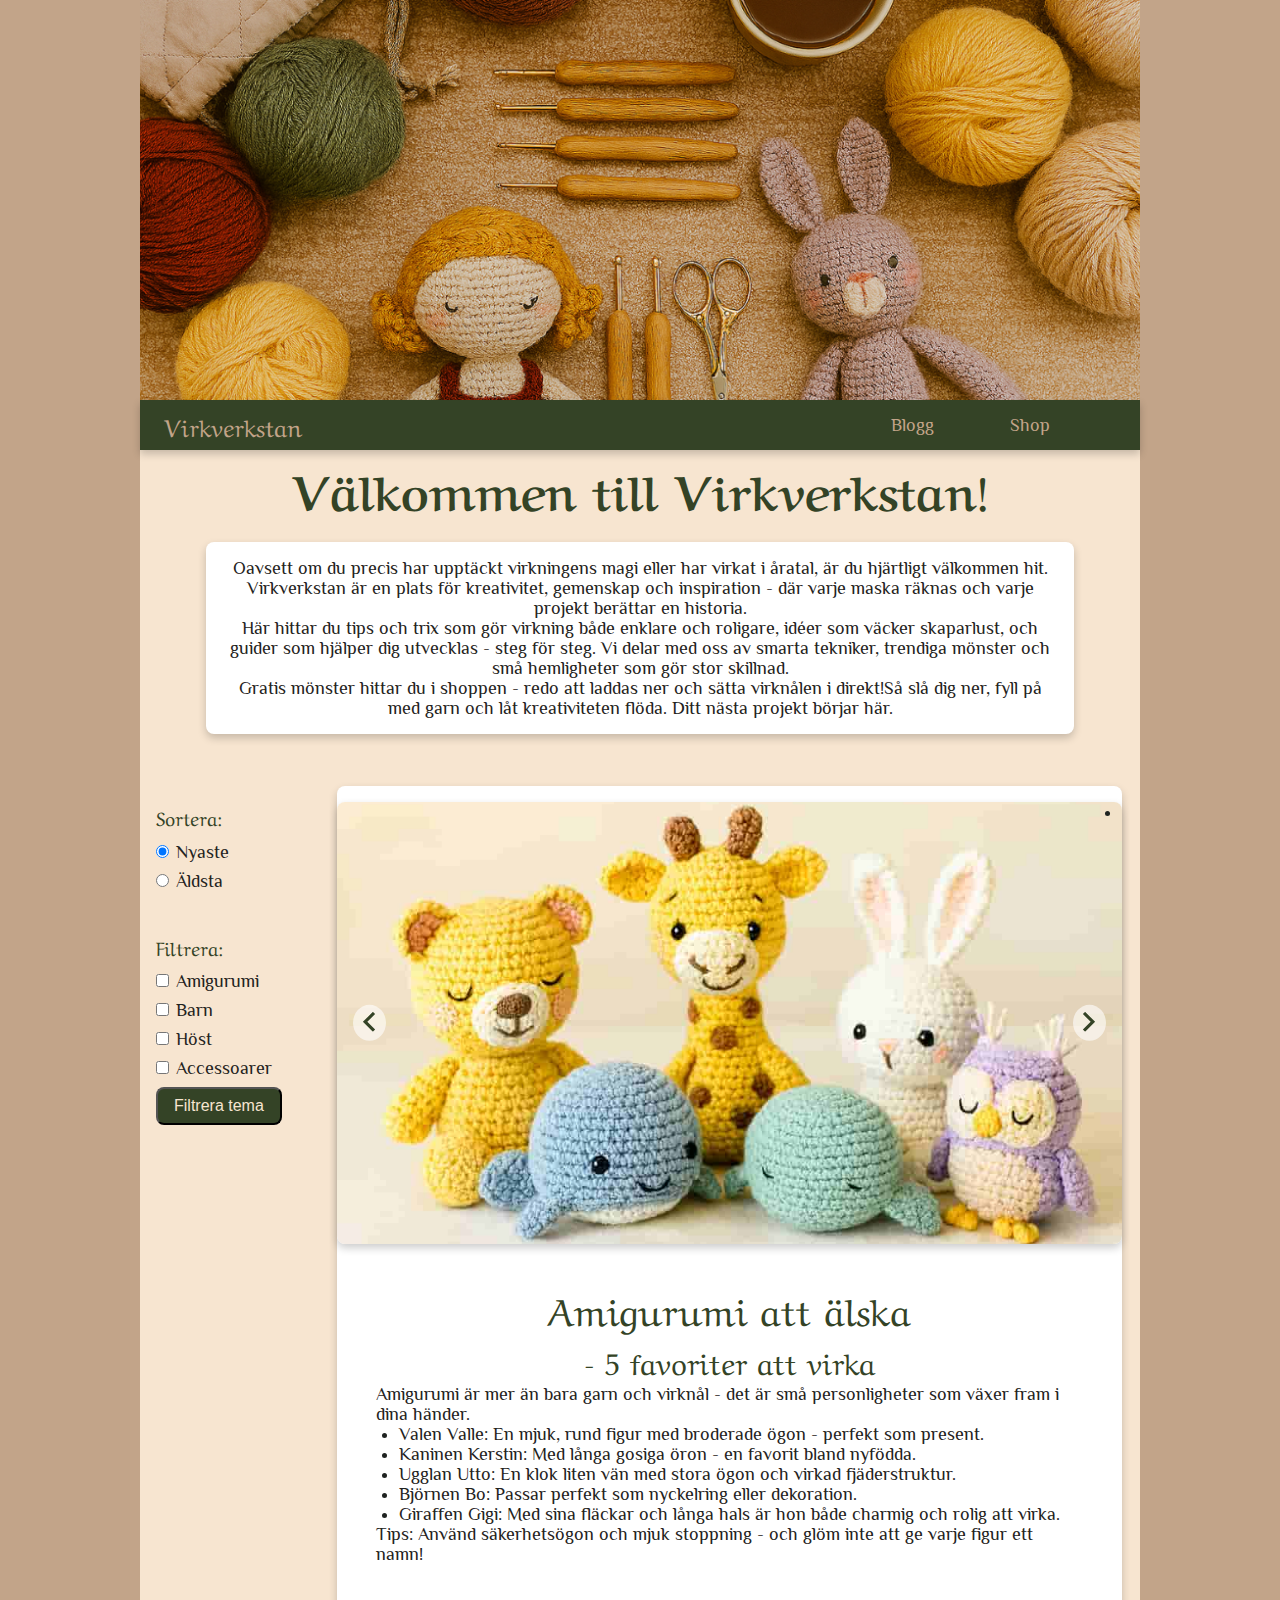
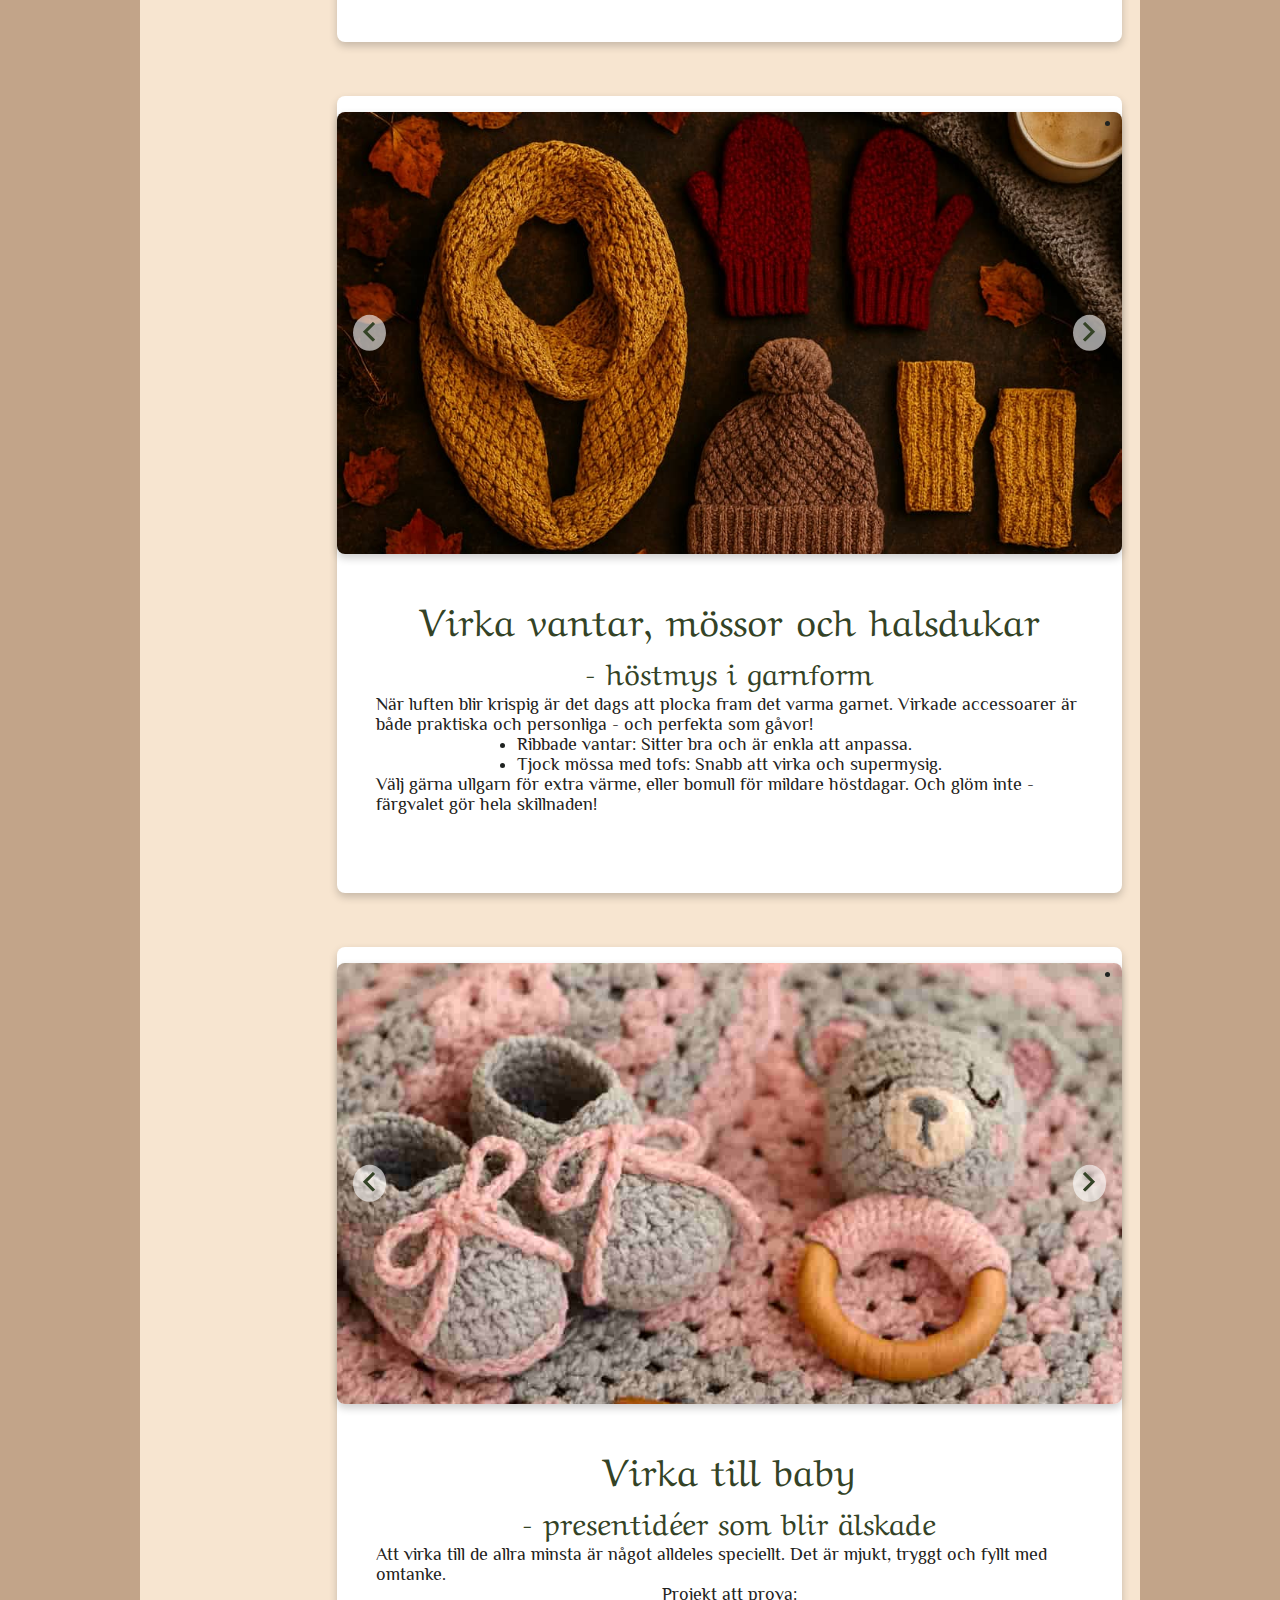
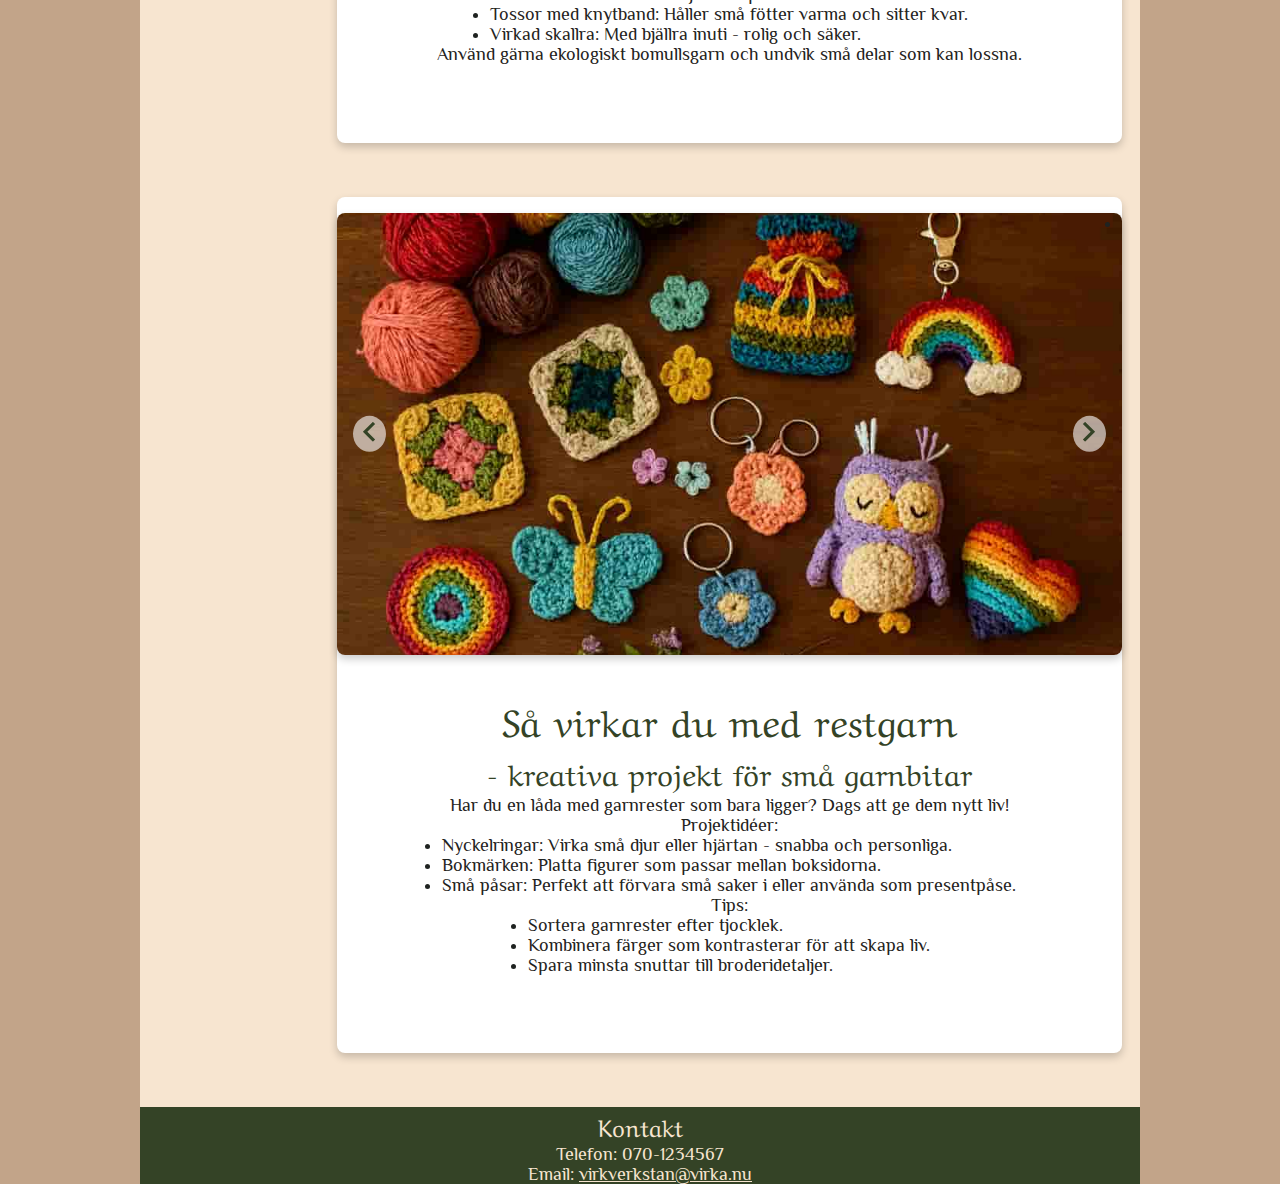
<file: html/index.html>
<!DOCTYPE html>
<html lang="en">
<head>
    <meta charset="UTF-8">
    <meta name="viewport" content="width=device-width, initial-scale=1.0">
        <link rel="stylesheet" href="../css/index.css">
        <link rel="preconnect" href="https://fonts.googleapis.com">
<link rel="preconnect" href="https://fonts.gstatic.com" crossorigin>
<link href="https://fonts.googleapis.com/css2?family=Aref+Ruqaa:wght@400;700&family=Philosopher:ital,wght@0,400;0,700;1,400;1,700&display=swap" rel="stylesheet">
    <title>Virkverkstan</title>
</head>
<body>
    <header class="header">
        <div class="hero">
        </div>
        
        <nav class="navbar">
        <h4 class="navbar__logo">Virkverkstan</h4>
        <div class="navbar__container">
            <button class="navbar__toggle">
                <span class="navbar__toggle-bar"></span>
                <span class="navbar__toggle-bar"></span>
                <span class="navbar__toggle-bar"></span>
            </button>
            
            <ul class="navbar__menu">
                <li><a href="../html/index.html">Blogg</a></li>
                <li><a href="../html/shop.html">Shop</a></li>
            </ul>
        </div>
        </nav>
    </header>

    <main class="main">
        <section class="welcome">
            <h1 class="welcome__title">Välkommen till Virkverkstan!</h1>
            <div class="welcome__text"> 
                <p class="welcome__text-paragraph">Oavsett om du precis har upptäckt virkningens magi eller har virkat i åratal, är du hjärtligt välkommen hit. Virkverkstan är en plats för kreativitet, gemenskap och inspiration - där varje maska räknas och varje projekt berättar en historia. </p>
                <p class="welcome__text-paragraph">Här hittar du tips och trix som gör virkning både enklare och roligare, idéer som väcker skaparlust, och guider som hjälper dig utvecklas - steg för steg. Vi delar med oss av smarta tekniker, trendiga mönster och små hemligheter som gör stor skillnad.</p>
                <p class="welcome__text-paragraph">Gratis mönster hittar du i shoppen - redo att laddas ner och sätta virknålen i direkt!Så slå dig ner, fyll på med garn och låt kreativiteten flöda. Ditt nästa projekt börjar här.</p> 
            </div>
        </section>
        
        <aside class="filter__panel">
            <div class="form__group">
                <form class="form__sort_form" id="sort-filter">
                    <h4 class="form__heading">Sortera:</h4>
                    <fieldset class="form__fieldset">
                        <label class="form__label">
                            <input class="form__input" type="radio" name="sort" value="desc" checked>Nyaste
                        </label>

                        <label class="form__label">
                            <input class="form__input" type="radio" name="sort" value="asc">Äldsta
                        </label>
                    </fieldset>
                </form>

                <form class="form__filter-form filter--fieldset" id="type-filter">
                    <h4 class="form__heading">Filtrera:</h4>
                    <fieldset class="form__fieldset">
                        <label class="form__label">
                            <input class="form__input" type="checkbox" name="type" value="amigurumi">Amigurumi
                        </label>
        
                        <label class="form__label">
                            <input class="form__input" type="checkbox" name="type" value="baby">Barn
                        </label>
        
                        <label class="form__label">
                            <input class="form__input" type="checkbox" name="type" value="autumn">Höst
                        </label>
        
                        <label class="form__label">
                            <input class="form__input" type="checkbox" name="type" value="accessories">Accessoarer
                        </label>
                    </fieldset>
                    <button class="filter__button" type="button" id="filter-button">Filtrera tema</button>
                </form>
<!-- Dropdown för mobil -->

                <div class="dropdown__wrapper">
                    <h4 class="form__heading">Välj tema:</h4>
                    <select class="dropdown" name="type">
                        <option class="dropdown__text" value="amigurumi">Amigurumi</option>
                        <option class="dropdown__text" value="baby">Barn</option>
                        <option class="dropdown__text" value="autumn">Höst</option>
                        <option class="dropdown__text" value="accessories">Accessoarer</option>
                    </select>
                </div>
            </div>
        </aside>

<!-- inlägg-Bildspel 1 -->
        <section class="posts">
            <article class="article__post" data-type="amigurumi" data-sort="4">
                <div class="carousel">
                    <button class="carousel__button carousel__button--left">
                        <img src="../icons/arrow-left.svg" alt="Föregående" />
                    </button>

                    <div class="carousel__track-container" id="carousel-1">
                        <ul class="carousel__track">
                            <li class="carousel__slide current-slide" >
                                <img class="carousel__image" src="../images/amigurumi.png" alt="Amigurumi djur" />
                            </li>
                            <li class="carousel__slide">
                                <img class="carousel__image" src="../images/whale.giraffe.png" alt="Valen och Giraffen" />
                            </li>
                            <li class="carousel__slide">
                                <img class="carousel__image" src="../images/owl.bear.rabbit.png" alt="Uggla, Björn, Kanin" />
                            </li>  
                        </ul>
                    </div>

                    <button class="carousel__button carousel__button--right">
                        <img src="../icons/arrow-right.svg" alt="Nästa" />
                    </button>
                </div>
    
                <div class="article__text">
                    <h2>Amigurumi att älska</h2>
                        <h3>- 5 favoriter att virka</h3>
                            <p>Amigurumi är mer än bara garn och virknål - det är små personligheter som växer fram i dina händer.</p>
                                <ul>
                                    <li>Valen Valle: En mjuk, rund figur med broderade ögon - perfekt som present.</li>
                                    <li>Kaninen Kerstin: Med långa gosiga öron - en favorit bland nyfödda.</li>
                                    <li>Ugglan Utto: En klok liten vän med stora ögon och virkad fjäderstruktur.</li>
                                    <li>Björnen Bo: Passar perfekt som nyckelring eller dekoration.</li>
                                    <li>Giraffen Gigi: Med sina fläckar och långa hals är hon både charmig och rolig att virka.</li>
                                </ul>
                            <p>Tips: Använd säkerhetsögon och mjuk stoppning - och glöm inte att ge varje figur ett namn!</p>
                </div>
            </article>

        <!-- Inlägg-Bildspel 2 -->
            <article class="article__post" data-type="autumn" data-sort="3">
                <div class="carousel">
                    <button class="carousel__button carousel__button--left">
                        <img src="../icons/arrow-left.svg" alt="Föregående" />
                    </button>

                    <div class="carousel__track-container" id="carousel-2">
                        <ul class="carousel__track">
                            <li class="carousel__slide current-slide">
                                <img class="carousel__image" src="../images/autumn.png" alt="Höstaccessoarer" />
                            </li>
                            <li class="carousel__slide">
                                <img class="carousel__image" src="../images/hat.mitten.png" alt="Mössa och vantar"  />                            </li>
                        </ul>
                    </div>

                    <button class="carousel__button carousel__button--right">
                        <img src="../icons/arrow-right.svg" alt="Nästa" />
                    </button>
                </div>
        

                <div class="article__text">
                    <h2>Virka vantar, mössor och halsdukar</h2> 
                        <h3>- höstmys i garnform</h3>
                            <p>När luften blir krispig är det dags att plocka fram det varma garnet. Virkade accessoarer är både praktiska och personliga - och perfekta som gåvor!</p>
                                <ul>
                                    <li>Ribbade vantar: Sitter bra och är enkla att anpassa.</li>
                                    <li>Tjock mössa med tofs: Snabb att virka och supermysig.</li>
                                </ul>
                            <p>Välj gärna ullgarn för extra värme, eller bomull för mildare höstdagar. Och glöm inte - färgvalet gör hela skillnaden!</p>
                </div>
            </article>

        <!-- Bildspel 3 -->
            <article class="article__post" data-type="baby" data-sort="2">
                <div class="carousel">
                    <button class="carousel__button carousel__button--left">
                        <img src="../icons/arrow-left.svg" alt="Föregående" />
                    </button>

                    <div class="carousel__track-container" id="carousel-3">
                        <ul class="carousel__track">
                            <li class="carousel__slide current-slide">
                                <img class="carousel__image"src="../images/baby.png" alt="Babyskor rosa"/>
                            </li>
                            <li class="carousel__slide">
                                <img class="carousel__image" src="../images/baby2.png" alt="Babyskor blå"/>
                            </li>
                        </ul>
                    </div>

                    <button class="carousel__button carousel__button--right">
                        <img src="../icons/arrow-right.svg" alt="Nästa" />
                    </button>
                </div>
                
                <div class="article__text">
                    <h2>Virka till baby</h2>
                        <h3>- presentidéer som blir älskade</h3>
                            <p>Att virka till de allra minsta är något alldeles speciellt. Det är mjukt, tryggt och fyllt med omtanke.</p> 
                            <p>Projekt att prova:</p>
                                <ul>
                                    <li>Tossor med knytband: Håller små fötter varma och sitter kvar.</li>
                                    <li>Virkad skallra: Med bjällra inuti - rolig och säker.</li>
                                </ul>
                            <p>Använd gärna ekologiskt bomullsgarn och undvik små delar som kan lossna.</p>
                </div>
            </article>

            <!-- Bildspel 4 -->
            <article class="article__post" data-type="accessories" data-sort="1">
                <div class="carousel">
                    <button class="carousel__button carousel__button--left">
                        <img src="../icons/arrow-left.svg" alt="Föregående" />
                    </button>

                    <div class="carousel__track-container" id="carousel-4">
                        <ul class="carousel__track">
                            <li class="carousel__slide current-slide">
                                <img class="carousel__image"src="../images/projects.png" alt="Restgarn projekt" />
                            </li>
                            <li class="carousel__slide">
                                <img class="carousel__image" src="../images/project.2.png" alt="Fjäril och bokmärken"/>
                            </li>
                            <li class="carousel__slide">
                                <img class="carousel__image" src="../images/project3.png" alt="Hjärta, påse, nyckelring"/>
                            </li>
                        </ul>
                    </div>

                    <button class="carousel__button carousel__button--right">
                        <img src="../icons/arrow-right.svg" alt="Nästa" />
                    </button>
                </div>

                <div class="article__text">
                    <h2>Så virkar du med restgarn</h2>
                        <h3>- kreativa projekt för små garnbitar</h3>
                            <p>Har du en låda med garnrester som bara ligger? Dags att ge dem nytt liv!</p> 
                            <p>Projektidéer:</p> 
                                <ul>
                                    <li>Nyckelringar: Virka små djur eller hjärtan - snabba och personliga.</li>
                                    <li>Bokmärken: Platta figurer som passar mellan boksidorna.</li>
                                    <li>Små påsar: Perfekt att förvara små saker i eller använda som presentpåse.</li>
                                </ul>
                            <p>Tips:</p>
                                <ul>
                                    <li>Sortera garnrester efter tjocklek.</li>
                                    <li>Kombinera färger som kontrasterar för att skapa liv.</li>
                                    <li> Spara minsta snuttar till broderidetaljer.</li> 
                                </ul>
                </div>
            </article>
        </section>
    </main>

    <footer class="footer">
        <h4 class="contact"> Kontakt</h4>
            <p class="phone">Telefon: 070-1234567</p>
            <p class="email">Email: <a href="mailto:virkverkstan@virka.nu">virkverkstan@virka.nu</a></p>
    </footer>

<script src="../js/index.js"></script>
</body>
</html>
</file>
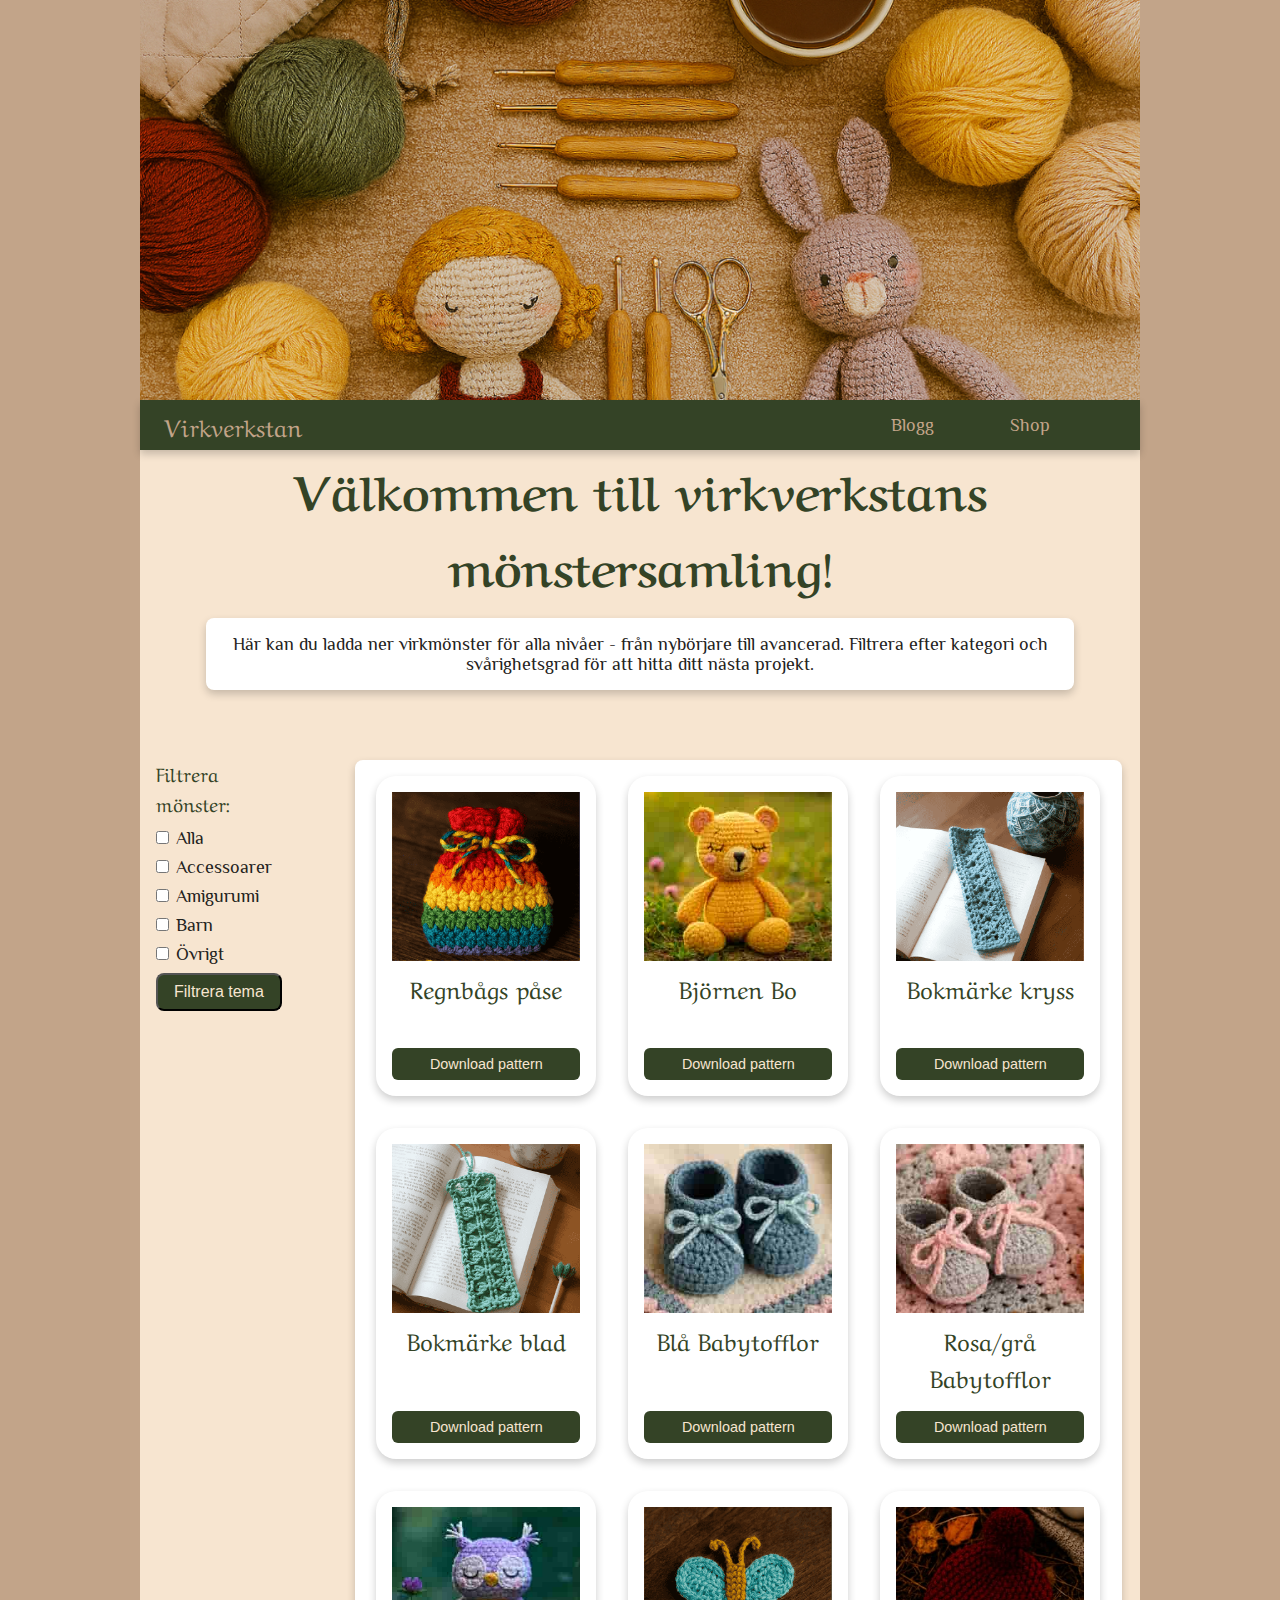
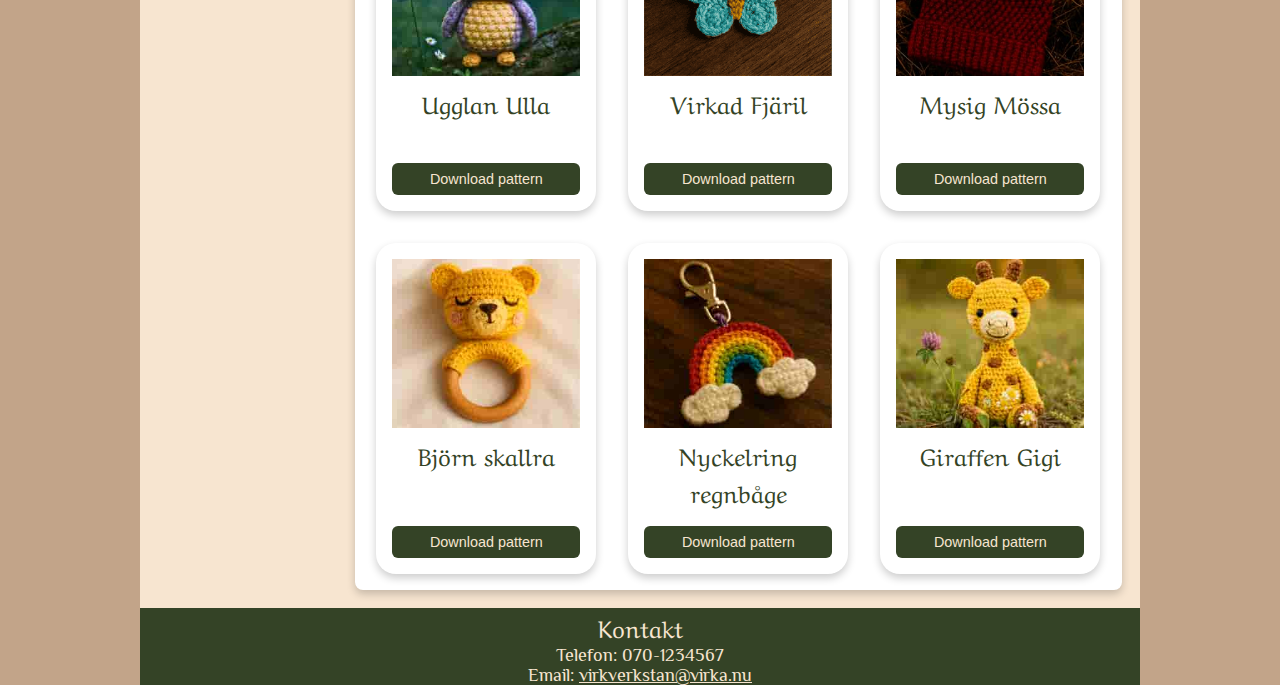
<file: html/shop.html>
<!DOCTYPE html>
<html lang="en">
<head>
    <meta charset="UTF-8">
    <meta name="viewport" content="width=device-width, initial-scale=1.0">
    <link rel="stylesheet" href="../css/shop.css">
    <link rel="preconnect" href="https://fonts.googleapis.com">
<link rel="preconnect" href="https://fonts.gstatic.com" crossorigin>
<link href="https://fonts.googleapis.com/css2?family=Aref+Ruqaa:wght@400;700&family=Philosopher:ital,wght@0,400;0,700;1,400;1,700&display=swap" rel="stylesheet">
    <title>Virkverksan</title>
</head>
<body>
  <header class="header">
    <div class="hero">
    </div>

    <nav class="navbar">
      <h4 class="navbar__logo">Virkverkstan</h4>
      <div class="navbar__container">
        
    <button class="navbar__toggle">
        <span class="navbar__toggle-bar"></span>
        <span class="navbar__toggle-bar"></span>
        <span class="navbar__toggle-bar"></span>
    </button>
    <ul class="navbar__menu">
        <li><a href="../html/index.html">Blogg</a></li>
        <li><a href="../html/shop.html">Shop</a></li>
    </ul>
      </div>
    </nav>
  </header>

  <main class="main">
    <section class="welcome">
        <h1 class="welcome__title">Välkommen till virkverkstans mönstersamling!</h1>
        <div class="welcome__text"> 
          <p class="welcome__text-paragraph">Här kan du ladda ner virkmönster för alla nivåer - från nybörjare till avancerad. Filtrera efter kategori och svårighetsgrad för att hitta ditt nästa projekt.</p>
        </div>
    </section>

    <aside class="filter__panel">
      <div class="filter">
        <form class="form" id="type-filter">
          <h4 class="form__heading">Filtrera mönster:</h4>
          <fieldset class="form__fieldset">
            <label class="form__label"><input class="form__input" type="checkbox" name="type" value="all">Alla
            </label>

            <label class="form__label"><input class="form__input" type="checkbox" name="type" value="accessories">Accessoarer
            </label>
            
            <label class="form__label"><input class="form__input" type="checkbox" name="type" value="amigurumi">Amigurumi
            </label>
        
            <label class="form__label"><input class="form__input" type="checkbox" name="type" value="children">Barn
            </label>
        
            <label class="form__label"><input class="form__input" type="checkbox" name="type" value="other">Övrigt
            </label>
          </fieldset>
          <button class="filter__button" type="button" id="filter-button">Filtrera tema</button>
        </form>
<!-- Dropdown för mobil -->

        <div class="dropdown__wrapper">
          <h4 class="form__heading">Filtrera mönster:</h4>
          <select class="dropdown" name="type">
            <option class="dropdown__text" value="all">Alla</option>
            <option class="dropdown__text" value="accessories">Accessoarer</option>
            <option class="dropdown__text" value="amigurumi">Amigurumi</option>
            <option class="dropdown__text" value="children">Barn</option>
            <option class="dropdown__text" value="other">Övrigt</option>
          </select>
        </div>
      </div>
    </aside>

    <section class="patterns">
    </section>

  </main>
   
  <footer class="footer">
    <h4 class="contact"> Kontakt</h4>
      <p class="phone">Telefon: 070-1234567</p>
      <p class="email">Email: <a href="mailto:virkverkstan@virka.nu">virkverkstan@virka.nu</a></p>
  </footer>
<div id="download-message" class="download-message"></div>

<script src="..//js/shop.js"></script>
</body>
</html>
</file>
<file: css/index.css>
:root {
  --color-primary: #825e56;
  --color-secondary: #f7e5d0;
  --color-background: #C2A489;
  --color-text: #1f2321;
  --color-heading: #344326;
}

* {
  margin:0;
  padding: 0;
  box-sizing: border-box;
}

html, body {
  overflow-x: hidden;
  width: 100%;
}

body {

  background-color: var(--color-background);
  font-family: "Philosopher", sans-serif;
  font-size: 18px;
  font-weight: 400;
  color: var(--color-text);
}

h1, h2, h3, h4 {
  color: var(--color-heading) ;
  font-family: 'Aref Ruqaa', serif;
  font-weight: 400;
  }

  h1 {
    font-size: 48px;
    font-weight: 700;
  }

  h2 {
    font-size: 38px;
  }

  h3 {
    font-size: 30px;
  }

  h4 {
    font-size: 24px;
  }
.header, .main, .welcome, .footer {
  max-width: 1000px;
  margin-left: auto;
  margin-right: auto;
  margin-top: 0;
  margin-bottom: 0;
}

.header {
  display: grid;
  margin: auto;
  width: 100%;
  grid-template-rows: 400px 1fr;
  grid-template-areas:
  "hero-pic"
  "nav-menu";
}

.hero {
  grid-area: hero-pic ;
  background-image: url(../images/hero.png);
  background-size: cover;
  background-position: center;
  height: 400px;
}

.navbar {
  grid-area: nav-menu;
  display: flex;
  align-items: center;
  justify-content: center;
  padding-right: 2em;
  height: 50px;
  max-width: 100%;
  position: sticky;
  box-shadow: 0px 4px 8px rgba(0, 0, 0, 0.2);
  background-color: var(--color-heading);
  z-index: 999;
}

.navbar__container {
  display: flex;
  align-items: center;
  justify-content: flex-end;
  width: 100%;
  padding: 0 2rem;


}
.navbar__logo {
  padding: 1em;
  color: var(--color-background);
  text-align: center;
  }

.navbar__container, .navbar__menu {
  display: flex;
  text-align: center;
  gap: 2rem;
  list-style: none;
}

.navbar__container .navbar__menu li a {
  text-decoration: none;
  padding: 3px 20px;
  border-radius: 20px;
  border: 2px solid transparent;
  transition: all 0.7s ease;
  white-space: nowrap;
  color: var(--color-background);
}

.navbar__container .navbar__menu li a:hover {
  color: var(--color-text);
  background: var(--color-primary);
  border: 2px solid var(--color-background);
}

.navbar__toggle {
  display: none;
  background: transparent;
  padding: 10px;
  border: none;
  cursor: pointer;
  border-radius: 8px;
}

.navbar__toggle-bar {
display: block;
width: 25px;
height: 3px;
margin: 5px auto;
background: var(--color-background);
transition: all 0.3sec ease-in-out;
}

.main {
  display: grid;
  grid-template-columns: 1fr 5fr;
  grid-template-rows: 1fr auto;
  grid-template-areas: 
  "welcome welcome"
  "filter posts";
  gap: 2em;
  background-color: var(--color-secondary);
}

.welcome {
  grid-area: welcome;
  width: 90%;
  background-color: var(--color-secondary);
  text-align: center;
}

.welcome__text{
  margin: 1rem;
  padding: 1rem;
  border-radius: 8px;
  justify-items: center;
  background-color: #FFFFFF;
  box-shadow: 0px 4px 8px rgba(0, 0, 0, 0.2);
}

.welcome__text-paragraph {
  max-width: 80ch; /* ungefär 50 tecken per rad */
}



.filter__panel {
  padding: 1rem;
}

.form__group {
  display: flex;
  flex-direction: column;
  gap: 2rem;
  align-items: flex-start; /* 👈 ser till att båda formulär börjar på samma punkt */
}

.form {
  width: 100%;
  max-width: 300px;
}

.form__heading {
  margin: 0 0 0.5em 0;
  font-size: 1.2rem;
  color: var(--color-heading);
}

.form__fieldset {
  border: none;
  padding: 0;
}


.form__label {
  display: block;
  margin-bottom: 0.5em;
  color: var(--color-text);
}

.form__input {
  margin-right: 0.5em;
}

.filter__button {
  padding: 0.5em 1em;
  font-size: 1rem;
  border-radius: 8px;
  background-color: var(--color-heading);
  color: var(--color-secondary);
  cursor: pointer;
  display: inline-block;
  width: fit-content;
  align-self: start;
}

.filter__button:hover {
  background-color: var(--color-primary);
  color: var(--color-text);
}

.dropdown__wrapper {
  display: none;
}


.posts {
  grid-area: posts;
  padding-right: 1em; /* luft på sidorna */
}

/* Varje artikel */
.article__post {

  display: flex;
  flex-direction: column;
  align-items: center;
  gap: 1em;
  margin-bottom: 3em;
  background-color: #FFFFFF;
  border-radius: 8px;
  box-shadow: 0px 4px 8px rgba(0, 0, 0, 0.2);
  
}

.carousel {
  position: relative;
  width: 100%;
  max-width: 1000px;
  margin: 1rem auto;
  aspect-ratio: 16 / 9; /* 👈 håller proportioner responsivt */
  overflow: hidden;
  border-radius: 8px;
  box-shadow: 0px 4px 8px rgba(0, 0, 0, 0.2);
}

.carousel__track-container {
  width: 100%;
  height: 100%;
  overflow: hidden;
  position: relative;
}

.carousel__track {
  display: flex;
  transition: transform 250ms ease-in;
  height: 100%;
  width: 100%;
  transform: translateX(-100%);
}

.carousel__slide {
  flex-shrink: 0;
  min-width: 100%;
  height: 100%;
  position: relative;
}

.carousel__image {
  width: 100%;
  height: 100%;
  object-fit: cover;
  display: block;
}


.carousel__button {
  position: absolute;
  top: 50%;
  transform: translateY(-50%);
  background: rgba(255, 255, 255, 0.6);
  border: none;
  cursor: pointer;
  padding: 0.5em;
  border-radius: 50%;
  z-index: 10;
}

.carousel__button--left {
  left: 1rem;
}

.carousel__button--right {
  right: 1rem;
}

.carousel__button img {
  width: 20px;
  height: 20px;
}

.article__text {
  padding-left: 5%;
  padding-right: 5%;
  padding-bottom: 10%;
  justify-items: center;
}

.footer {
  width: 100%;
  background-color: var(--color-heading);
  color: var(--color-secondary);
  justify-items: center;
}

.contact{
  color: var(--color-secondary);
}

.email a {
  color: var(--color-secondary); 
  text-decoration: underline;
}

.email a:hover {
  color: var(--color-text);
}

  @media screen and (max-width: 880px) {

  .main {
    display: grid;
    grid-template-columns: 1fr;
    grid-template-areas:
      "welcome"
      "filter"
      "posts";
  }
  .navbar {
    backdrop-filter: none;
  }

  .navbar__container .navbar__menu{
    display: none;
    flex-direction: column;
    align-items: flex-start;
    gap: 1.5rem;
    position: absolute;
    height: auto;
    width: 200px;
    top: 0;
    right: 0;
    padding: 2rem 1.5rem;
    box-shadow: 0px 4px 8px rgba(0, 0, 0, 0.5);
    background: #344326;
 
  }

  .navbar__container .navbar__menu.active{
    display: flex;
  }
  .navbar__toggle {
    position: absolute;
    right: 1.5rem;
    top: 50%;
    transform: translateY(-50%);
    display: block;
    z-index: 999;
  }

  .navbar__toggle.active .navbar__toggle-bar:nth-child(1) {
    transform: translateY(8px) rotate(45deg);
  }

  .navbar__toggle.active .navbar__toggle-bar:nth-child(2) {
    opacity: 0;
  }
  .navbar__toggle.active .navbar__toggle-bar:nth-child(3) {
    transform: translateY(-8px) rotate(-45deg);
  }
   .posts {
    padding: 0;
  }
.form__group {

  flex-direction: row;
  }

   .carousel {
    max-width: 100%;
    padding: 0 1rem;
  }

  .carousel__image {
  object-fit: contain; 
  width: 100%;
  height: 100%;
}

  .carousel__button img {
    width: 16px;
    height: 16px;
  }

}
  




@media screen and (max-width: 482px) {
    .navbar__container {
    padding: 0 1rem;
    }

    .filter__panel {
    order: -1;
    width: 100%;
    padding: 0;
  }

  .form {
  flex: 1 1 300px; 
  max-width: 400px;
  }

 .filter--fieldset {
    display: none;
  }

 
  .form__group {
  display: flex;
  flex-direction: row;
  justify-content: center; 
  align-items: flex-start;
  gap: 0.2rem;
  flex-wrap: wrap;
  width: 100%;
  margin: 0 auto;
  text-align: center;
}


  .dropdown__wrapper {
  display: flex;
  flex-direction: column;
  align-items:center; 
  text-align: center;
  width: 100%;
  margin-bottom: 1em;
}

  .dropdown {
  display: block;
  width: 50%;
  max-width: fit-content;
  padding: 0.5em;
  border-radius: 8px;
  border: 1px solid var(--color-heading);
  background-color: #fff;
  color: var(--color-text);
  box-shadow: 0px 2px 6px rgba(0, 0, 0, 0.1);
  }

  .dropdown__text {
    font-size: 8px;
  }
}
</file>
<file: css/shop.css>
:root {
  --color-primary: #825e56;
  --color-secondary: #f7e5d0;
  --color-background: #C2A489;
  --color-text: #1f2321;
  --color-heading: #344326;
}

* {
  margin:0;
  padding: 0;
  box-sizing: border-box;
}

html, body {
  overflow-x: hidden;
  width: 100%;
}

body {

  background-color: var(--color-background);
  font-family: "Philosopher", sans-serif;
  font-size: 18px;
  font-weight: 400;
  color: var(--color-text);
}

h1, h2, h3, h4 {
  color: var(--color-heading) ;
  font-family: 'Aref Ruqaa', serif;
  font-weight: 400;
  }

  h1 {
    font-size: 48px;
    font-weight: 700;
  }

  h2 {
    font-size: 38px;
  }

  h3 {
    font-size: 30px;
  }

  h4 {
    font-size: 24px;
  }
.header, .main, .welcome, .footer {
  max-width: 1000px;
  margin-left: auto;
  margin-right: auto;
  margin-top: 0;
  margin-bottom: 0;
}

.header {
  display: grid;
  margin: auto;
  width: 100%;
  grid-template-rows: 400px 1fr;
  grid-template-areas:
  "hero-pic"
  "nav-menu";
}

.hero {
  grid-area: hero-pic ;
  background-image: url(../images/hero.png);
  background-size: cover;
  background-position: center;
  height: 400px;
}

.navbar {
  grid-area: nav-menu;
  display: flex;
  align-items: center;
  justify-content: center;
  padding-right: 2em;
  height: 50px;
  max-width: 100%;
  position: sticky;
  box-shadow: 0px 4px 8px rgba(0, 0, 0, 0.2);
  background-color: var(--color-heading);
  z-index: 999;
}

.navbar__container {
  display: flex;
  align-items: center;
  justify-content: flex-end;
  width: 100%;
  padding: 0 2rem;


}
.navbar__logo {
  padding: 1em;
  color: var(--color-background);
  text-align: center;
  }

.navbar__container, .navbar__menu {
  display: flex;
  text-align: center;
  gap: 2rem;
  list-style: none;
}

.navbar__container .navbar__menu li a {
  text-decoration: none;
  padding: 3px 20px;
  border-radius: 20px;
  border: 2px solid transparent;
  transition: all 0.7s ease;
  white-space: nowrap;
  color: var(--color-background);
}

.navbar__container .navbar__menu li a:hover {
  color: var(--color-text);
  background: var(--color-primary);
  border: 2px solid var(--color-background);
}

.navbar__toggle {
  display: none;
  background: transparent;
  padding: 10px;
  border: none;
  cursor: pointer;
  border-radius: 8px;
}

.navbar__toggle-bar {
display: block;
width: 25px;
height: 3px;
margin: 5px auto;
background: var(--color-background);
transition: all 0.3sec ease-in-out;
}

.main {
  display: grid;
  grid-template-columns: 1fr 5fr;
  grid-template-rows: 1fr auto;
  grid-template-areas: 
  "welcome welcome"
  "filter patterns";
  gap: 2em;
  background-color: var(--color-secondary);
}

.welcome {
  grid-area: welcome;
  width: 90%;
  background-color: var(--color-secondary);
  text-align: center;
}

.welcome__text{
  margin: 1rem;
  padding: 1rem;
  border-radius: 8px;
  justify-items: center;
  background-color: #FFFFFF;
  box-shadow: 0px 4px 8px rgba(0, 0, 0, 0.2);
}

.welcome__text-paragraph {
  max-width: 80ch; /* ungefär 50 tecken per rad */
}



.filter__panel {
  grid-area: filter;
  padding: 1rem;
}

.filter {
  display: flex;
  flex-direction: column;
  gap: 2rem;
 
}

.form {
  width: 100%;
  max-width: 300px;
}

.form__heading {
  margin: 0 0 0.5em 0;
  font-size: 1.2rem;
  color: var(--color-heading);
}

.form__fieldset {
  border: none;
  padding: 0;
}


.form__label {
  display: block;
  margin-bottom: 0.5em;
  color: var(--color-text);
}

.form__input {
  margin-right: 0.5em;
}

.filter__button {
  padding: 0.5em 1em;
  font-size: 1rem;
  border-radius: 8px;
  background-color: var(--color-heading);
  color: var(--color-secondary);
  cursor: pointer;
  display: inline-block;
  width: fit-content;
  align-self: start;
}

.filter__button:hover {
  background-color: var(--color-primary);
  color: var(--color-text);
}

.dropdown__wrapper {
  display: none;
}


.patterns {
  display: flex;
  flex-wrap: wrap;
  justify-content: center;
  gap: 2rem;
  margin: 1em;
  background-color: #FFFFFF;
  border-radius: 8px;
  box-shadow: 0px 4px 8px rgba(0, 0, 0, 0.2);
  padding: 1rem;
}

.card {
  display: flex;
  flex-direction: column;
  justify-content: space-between; 
  flex: 1 1 220px; /* minsta bredd, men flexibel */
  max-width: 220px;
  min-width: 150px;
  text-align: center;
  border-radius: 20px;
  box-shadow: 0px 4px 8px rgba(0, 0, 0, 0.2);
  background: #FFFFFF;
  padding: 1rem;
  overflow: hidden;
  min-height: 320px; 
}

.card img {
  width: 100%;
  height: auto;
  display: block;
  margin-bottom: 0.5rem;
}

.card__text {
  margin-bottom: auto;
}

.card__category {
 display: none;
}

.download-btn {
  margin-top: 1rem;
  padding: 0.5rem 1rem;
  background-color: var(--color-heading);
  color: var(--color-secondary);
  border: none;
  border-radius: 6px;
  cursor: pointer;
  font-size: 0.9rem;
  transition: background-color 0.3s ease;
}

.download-btn:hover {
  background-color: var(--color-primary);
  color: var(--color-text);
}

.download-message {
  opacity: 0;
  pointer-events: none;
  transition: opacity 0.5s ease;
  position: fixed;
  bottom: 20px;
  left: 50%;
  transform: translateX(-50%);
  background-color: var(--color-background);
  color: var(--color-heading);
  padding: 0.8rem 1.2rem;
  border-radius: 8px;
  font-size: 1rem;
  box-shadow: 0 4px 8px rgba(0,0,0,0.2);
  z-index: 1000;
}

.download-message.show {
  opacity: 1;
}

.footer {
  width: 100%;
  background-color: var(--color-heading);
  color: var(--color-secondary);
  justify-items: center;
}

.contact{
  color: var(--color-secondary);
}

.email a {
  color: var(--color-secondary); 
  text-decoration: underline;
}

.email a:hover {
  color: var(--color-text);
}

  @media screen and (max-width: 880px) {
  
  .header, .main, .footer {
  max-width: 100%;
  width: 100%;
  margin: 0;
  padding: 0;
}

  .main {
    display: grid;
    grid-template-columns: 1fr;
    grid-template-areas:
      "welcome"
      "filter"
      "posts";
  }
  .navbar {
    backdrop-filter: none;
  }

  .navbar__container .navbar__menu{
    display: none;
    flex-direction: column;
    align-items: flex-start;
    gap: 1.5rem;
    position: absolute;
    height: auto;
    width: 200px;
    top: 0;
    right: 0;
    padding: 2rem 1.5rem;
    box-shadow: 0px 4px 8px rgba(0, 0, 0, 0.5);
    background: #344326;
 
  }

  .navbar__container .navbar__menu.active{
    display: flex;
  }
  .navbar__toggle {
    position: absolute;
    right: 1.5rem;
    top: 50%;
    transform: translateY(-50%);
    display: block;
    z-index: 999;
  }

  .navbar__toggle.active .navbar__toggle-bar:nth-child(1) {
    transform: translateY(8px) rotate(45deg);
  }

  .navbar__toggle.active .navbar__toggle-bar:nth-child(2) {
    opacity: 0;
  }
  .navbar__toggle.active .navbar__toggle-bar:nth-child(3) {
    transform: translateY(-8px) rotate(-45deg);
  }
   .posts {
    padding: 0;
  }
 
  .form-group {
    flex-direction: row;
  }

 .card {
    width: calc(33.333% - 2rem);
  }
}

@media screen and (max-width: 482px) {
  
  .hero {
    height: auto
  }
  .navbar__container {
    padding: 0 1rem;
  }

  .welcome__title {
    font-size: 42px;
  }
  .filter__panel {
    order: -1;
    width: 100%;
    padding: 0;
  }

  .form {
    display: none;
  }

 .filter--fieldset {
    display: none;
  }

 
  .form__group {
    display: flex;
    flex-direction: row;
    justify-content: center; /* eller space-around */
    align-items: flex-start;
    gap: 0.2rem;
    flex-wrap: wrap;
    width: 100%;
    margin: 0 auto;
    text-align: center;
  }


  .dropdown__wrapper {
    display: flex;
    flex-direction: column;
    align-items:center; /* 👈 centrerar innehållet horisontellt */
    text-align: center;
    width: 100%;
    margin-bottom: 1em;
  }

  .dropdown {
    display: block;
    width: 50%;
    max-width: fit-content;
    padding: 0.5em;
    border-radius: 8px;
    border: 1px solid var(--color-heading);
    background-color: #fff;
    color: var(--color-text);
    box-shadow: 0px 2px 6px rgba(0, 0, 0, 0.1);
  }

  .dropdown__text {
    font-size: 8px;
  }

  .card {
    width: calc(50% - 2rem); 
  }
}
</file>
